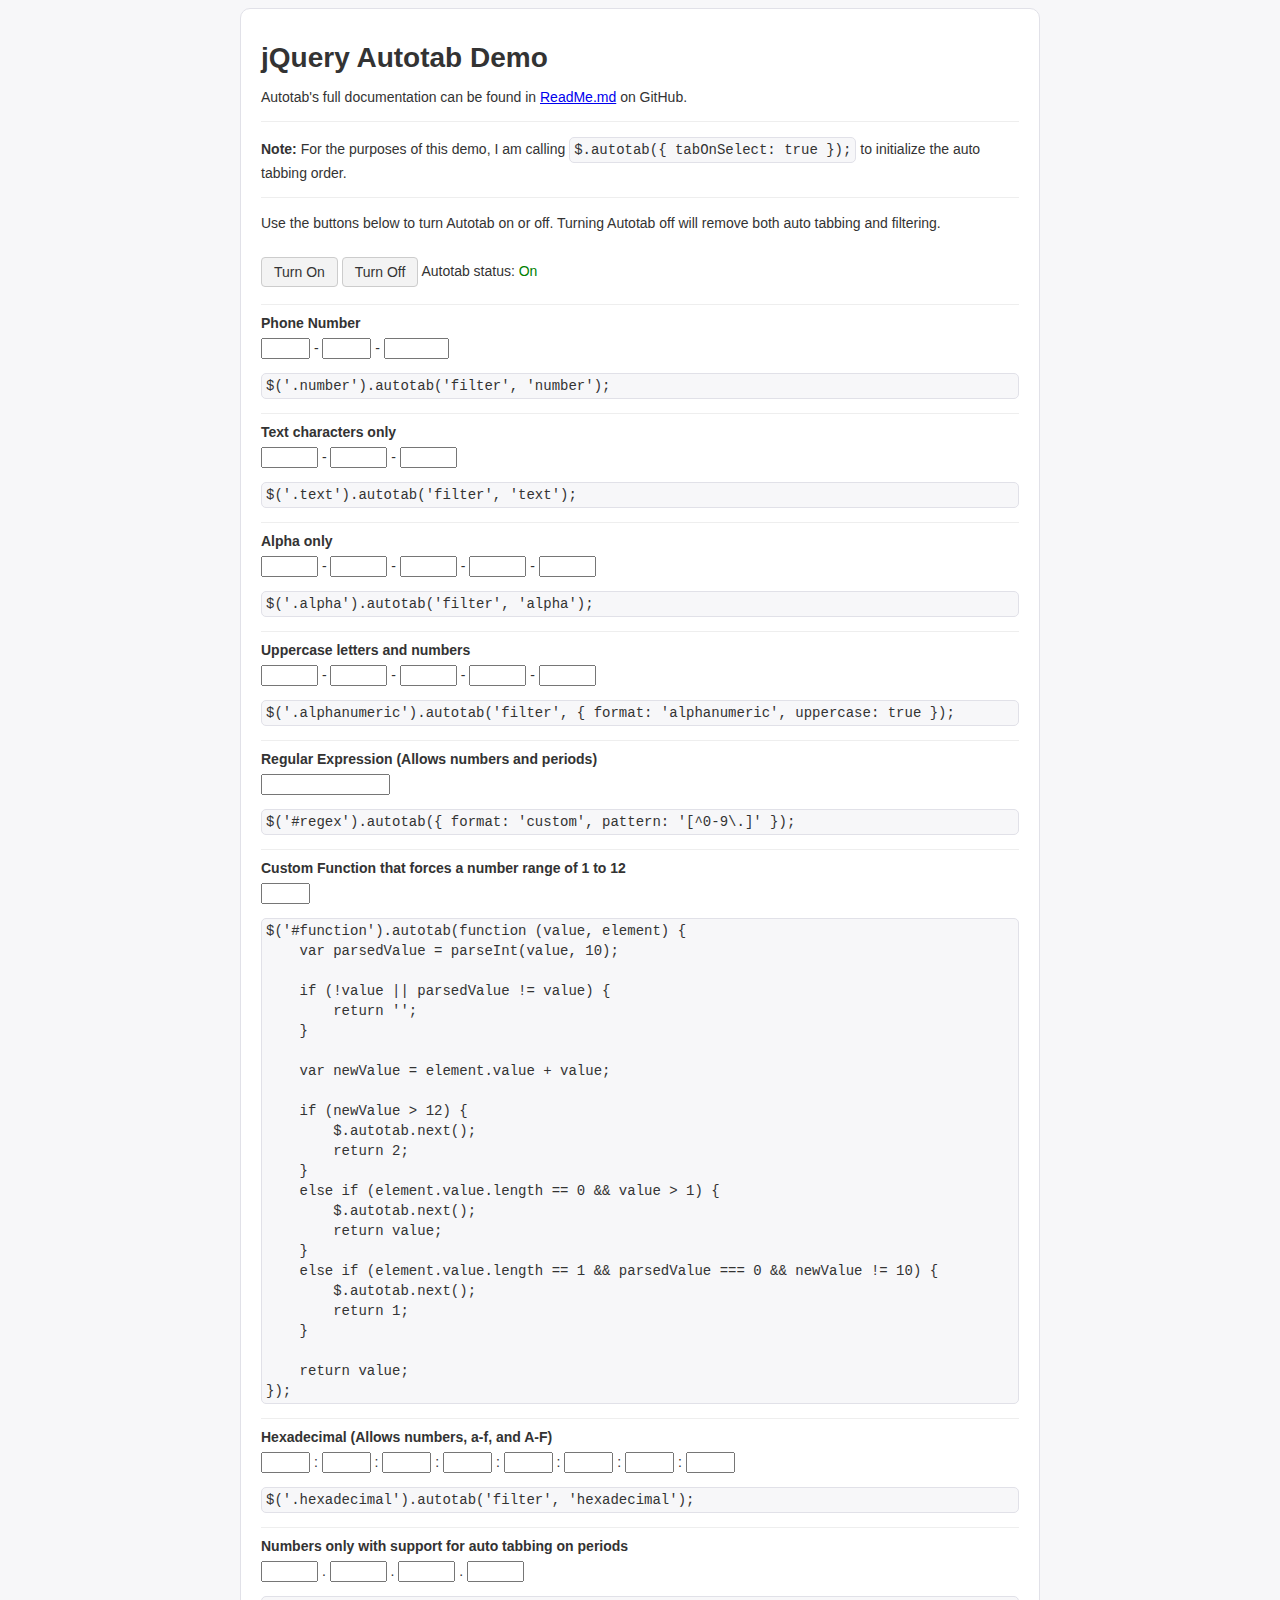
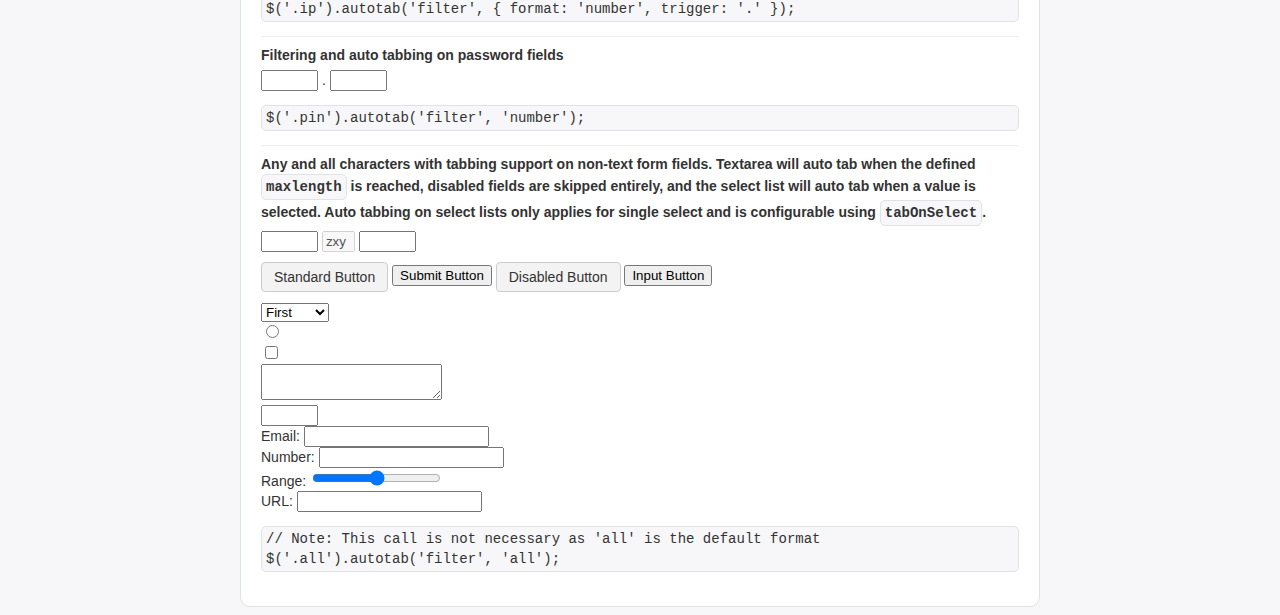
<file: index.html>
<!DOCTYPE html>

<html>
    <head>
        <title>jQuery Autotab Demo</title>
        <meta http-equiv="Content-Type" content="text/html; charset=utf-8">
        <script src="http://code.jquery.com/jquery-1.11.1.min.js"></script>
        <script src="js/jquery.autotab.js"></script>
        <script>
        $(function () {
            $.autotab({ tabOnSelect: true });
            $('.number').autotab('filter', 'number');
            $('.text').autotab('filter', 'text');
            $('.alpha').autotab('filter', 'alpha');
            $('.alphanumeric').autotab('filter', { format: 'alphanumeric', uppercase: true });
            $('#regex').autotab('filter', { format: 'custom', pattern: '[^0-9\.]', maxlength: 15 });
            $('#function').autotab('filter', function (value, element) {
                var parsedValue = parseInt(value, 10);

                if (!value || parsedValue != value) {
                    return '';
                }

                var newValue = element.value + value;

                if (newValue > 12) {
                    $.autotab.next();
                    return 2;
                }
                else if (element.value.length == 0 && value > 1) {
                    $.autotab.next();
                    return value;
                }
                else if (element.value.length == 1 && parsedValue === 0 && newValue != 10) {
                    $.autotab.next();
                    return 1;
                }

                return value;
            });
            $('.hexadecimal').autotab('filter', 'hexadecimal');
            $('.ip').autotab('filter', { format: 'number', trigger: '.' });
            $('.pin').autotab('filter', 'number');

            $('#remove-autotab').on('click', function () {
                $.autotab.remove();
                $('#autotab-status span').removeClass('on').addClass('off').text('Off');
            });

            $('#restore-autotab').on('click', function () {
                $.autotab.restore();
                $('#autotab-status span').removeClass('off').addClass('on').text('On');
            });
        });
        </script>

        <style>
        body {
            background-color: #f7f7f9;
            color: #333;
            font-family: "Helvetica Neue", Helvetica, Arial, sans-serif;
            font-size: 14px;
            line-height: 20px;
        }
        hr {
            border: 0;
            border-top: 1px solid #eee;
            border-bottom: 1px solid #fff;
        }
        #container {
            background-color: #fff;
            border: 1px solid #e1e1e8;
            border-radius: 10px;
            box-sizing: border-box;
            margin: auto;
            padding: 20px;
            width: 800px;
        }
        pre,
        code {
            background-color: #f7f7f9;
            border: 1px solid #e1e1e8;
            border-radius: 5px;
            padding: 2px 4px;
            word-wrap: break-word;
        }
        code {
            display: inline-block;
        }
        .example {
        }
        .example label {
            display: block;
            font-weight: bold;
            margin-bottom: 5px;
        }
        button {
            background-color: #f3f3f3;
            border: 1px solid #ccc;
            border-radius: 4px;
            color: #333;
            cursor: pointer;
            display: inline-block;
            font-size: 14px;
            margin: 10px 0;
            /*outline: none;*/
            padding: 6px 12px;
            position: relative;
            text-align: center;
            vertical-align: middle;
            white-space: nowrap;
        }
        button:hover {
            background-color: #eee;
        }
        button:active {
            top: 1px;
        }
        .on {
            color: green;
        }
        .off {
            color: red;
        }
        </style>
    </head>

    <body>
        <div id="container">
            <h1>jQuery Autotab Demo</h1>
            <p>Autotab's full documentation can be found in <a href="https://github.com/Mathachew/jquery-autotab/blob/master/README.md">ReadMe.md</a> on GitHub.</p>

            <hr>

            <p><strong>Note:</strong> For the purposes of this demo, I am calling <code>$.autotab({ tabOnSelect: true });</code> to initialize the auto tabbing order.</p>

            <hr>

            <div>
                <p>Use the buttons below to turn Autotab on or off. Turning Autotab off will remove both auto tabbing and filtering.</p>

                <button id="restore-autotab">Turn On</button>
                <button id="remove-autotab">Turn Off</button>
                <span id="autotab-status">Autotab status: <span class="on">On</span></span>
            </div>

            <hr>

            <div>
                <div class="example">
                    <label for="number1">Phone Number</label>

                    <input type="text" id="number1" class="number" maxlength="3" size="3">
                    -
                    <input type="text" id="number2" class="number" maxlength="3" size="3">
                    -
                    <input type="text" id="number3" class="number" maxlength="4" size="5">
                </div>
                <pre>
$('.number').autotab('filter', 'number');
</pre>
            </div>

            <hr>

            <div>
                <div class="example">
                    <label for="text1">Text characters only</label>

                    <input type="text" id="text1" class="text" maxlength="5" size="4">
                    -
                    <input type="text" id="text2" class="text" maxlength="4" size="4">
                    -
                    <input type="text" id="text3" class="text" maxlength="5" size="4">
                </div>
                <pre>
$('.text').autotab('filter', 'text');
</pre>
            </div>

            <hr>

            <div>
                <div class="example">
                    <label for="alpha1">Alpha only</label>

                    <input type="text" id="alpha1" class="alpha" maxlength="5" size="4">
                    -
                    <input type="text" id="alpha2" class="alpha" maxlength="5" size="4">
                    -
                    <input type="text" id="alpha3" class="alpha" maxlength="5" size="4">
                    -
                    <input type="text" id="alpha4" class="alpha" maxlength="5" size="4">
                    -
                    <input type="text" id="alpha5" class="alpha" maxlength="5" size="4">
                </div>
                <pre>
$('.alpha').autotab('filter', 'alpha');
</pre>
            </div>

            <hr>

            <div>
                <div class="example">
                    <label for="alphanumeric1">Uppercase letters and numbers</label>

                    <input type="text" id="alphanumeric1" class="alphanumeric" maxlength="5" size="4">
                    -
                    <input type="text" id="alphanumeric2" class="alphanumeric" maxlength="5" size="4">
                    -
                    <input type="text" id="alphanumeric3" class="alphanumeric" maxlength="5" size="4">
                    -
                    <input type="text" id="alphanumeric4" class="alphanumeric" maxlength="5" size="4">
                    -
                    <input type="text" id="alphanumeric5" class="alphanumeric" maxlength="5" size="4">
                </div>
                <pre>
$('.alphanumeric').autotab('filter', { format: 'alphanumeric', uppercase: true });
</pre>
            </div>

            <hr>

            <div>
                <div class="example">
                    <label for="regex">Regular Expression (Allows numbers and periods)</label>
                    <input type="text" id="regex" maxlength="15" size="13">
                </div>
                <pre>
$('#regex').autotab({ format: 'custom', pattern: '[^0-9\.]' });
</pre>
            </div>

            <hr>

            <div>
                <div class="example">
                    <label for="function">Custom Function that forces a number range of 1 to 12</label>
                    <input type="text" id="function" maxlength="2" size="3">
                </div>
                <pre>
$('#function').autotab(function (value, element) {
    var parsedValue = parseInt(value, 10);

    if (!value || parsedValue != value) {
        return '';
    }

    var newValue = element.value + value;

    if (newValue &gt; 12) {
        $.autotab.next();
        return 2;
    }
    else if (element.value.length == 0 &amp;&amp; value &gt; 1) {
        $.autotab.next();
        return value;
    }
    else if (element.value.length == 1 &amp;&amp; parsedValue === 0 &amp;&amp; newValue != 10) {
        $.autotab.next();
        return 1;
    }

    return value;
});
</pre>
            </div>

            <hr>

            <div>
                <div class="example">
                    <label for="regex">Hexadecimal (Allows numbers, a-f, and A-F)</label>

                    <input type="text" id="hexadecimal1" class="hexadecimal" maxlength="4" size="3">
                    :
                    <input type="text" id="hexadecimal2" class="hexadecimal" maxlength="4" size="3">
                    :
                    <input type="text" id="hexadecimal3" class="hexadecimal" maxlength="4" size="3">
                    :
                    <input type="text" id="hexadecimal4" class="hexadecimal" maxlength="4" size="3">
                    :
                    <input type="text" id="hexadecimal5" class="hexadecimal" maxlength="4" size="3">
                    :
                    <input type="text" id="hexadecimal6" class="hexadecimal" maxlength="4" size="3">
                    :
                    <input type="text" id="hexadecimal7" class="hexadecimal" maxlength="4" size="3">
                    :
                    <input type="text" id="hexadecimal8" class="hexadecimal" maxlength="4" size="3">
                </div>
                <pre>
$('.hexadecimal').autotab('filter', 'hexadecimal');
</pre>
            </div>

            <hr>

            <div>
                <div class="example">
                    <label for="ip1">Numbers only with support for auto tabbing on periods</label>

                    <input type="text" id="ip1" class="ip" maxlength="3" size="4">
                    .
                    <input type="text" id="ip2" class="ip" maxlength="3" size="4">
                    .
                    <input type="text" id="ip3" class="ip" maxlength="3" size="4">
                    .
                    <input type="text" id="ip4" class="ip" maxlength="3" size="4">
                </div>
                <pre>
$('.ip').autotab('filter', { format: 'number', trigger: '.' });
</pre>
            </div>

            <hr>

            <div>
                <div class="example">
                    <label for="pin1">Filtering and auto tabbing on password fields</label>

                    <input type="password" id="pin1" class="pin" maxlength="3" size="4">
                    .
                    <input type="password" id="pin2" class="pin" maxlength="3" size="4">
                </div>
                <pre>
$('.pin').autotab('filter', 'number');
</pre>
            </div>

            <hr>

            <div>
                <div class="example">
                    <label for="all1">Any and all characters with tabbing support on non-text form fields. Textarea will auto tab when the defined <code>maxlength</code> is reached, disabled fields are skipped entirely, and the select list will auto tab when a value is selected. Auto tabbing on select lists only applies for single select and is configurable using <code>tabOnSelect</code>.</label>

                    <input type="text" id="all1" class="all" maxlength="5" size="4">
                    <input type="text" id="all2" class="all" maxlength="3" size="1" disabled="disabled" value="zxy">
                    <input type="text" id="all3" class="all" maxlength="5" size="4">
                    <br>
                    <button value="button">Standard Button</button> <input type="submit" value="Submit Button"> <button value="button" disabled="disabled">Disabled Button</button> <input type="button" value="Input Button">
                    <br>
                    <select>
                        <option>First</option>
                        <option>Second</option>
                        <option>Third</option>
                    </select>
                    <br>
                    <input type="radio" name="radio">
                    <br>
                    <input type="checkbox">
                    <br>
                    <textarea cols="20" rows="2" maxlength="10" class="all"></textarea>
                    <br>
                    <input type="text" id="all4" class="all" maxlength="5" size="4">
                    <br>
                    Email: <input type="email" id="all5">
                    <br>
                    Number: <input type="number" id="all6">
                    <br>
                    Range: <input type="range" id="all7">
                    <br>
                    URL: <input type="url" id="all8">
                </div>
                <pre>
// Note: This call is not necessary as 'all' is the default format
$('.all').autotab('filter', 'all');
</pre>
            </div>
        </div>

        <script>
            (function (p) {
                if (p.indexOf('file:') == 0) {
                    return;
                }

                (function(i,s,o,g,r,a,m){i['GoogleAnalyticsObject']=r;i[r]=i[r]||function(){
                (i[r].q=i[r].q||[]).push(arguments)},i[r].l=1*new Date();a=s.createElement(o),
                m=s.getElementsByTagName(o)[0];a.async=1;a.src=g;m.parentNode.insertBefore(a,m)
                })(window,document,'script','//www.google-analytics.com/analytics.js','ga');
                ga('create', 'UA-16922340-11', 'auto');
                ga('send', 'pageview');
            })(window.location.protocol);
        </script>
    </body>
</html>
</file>
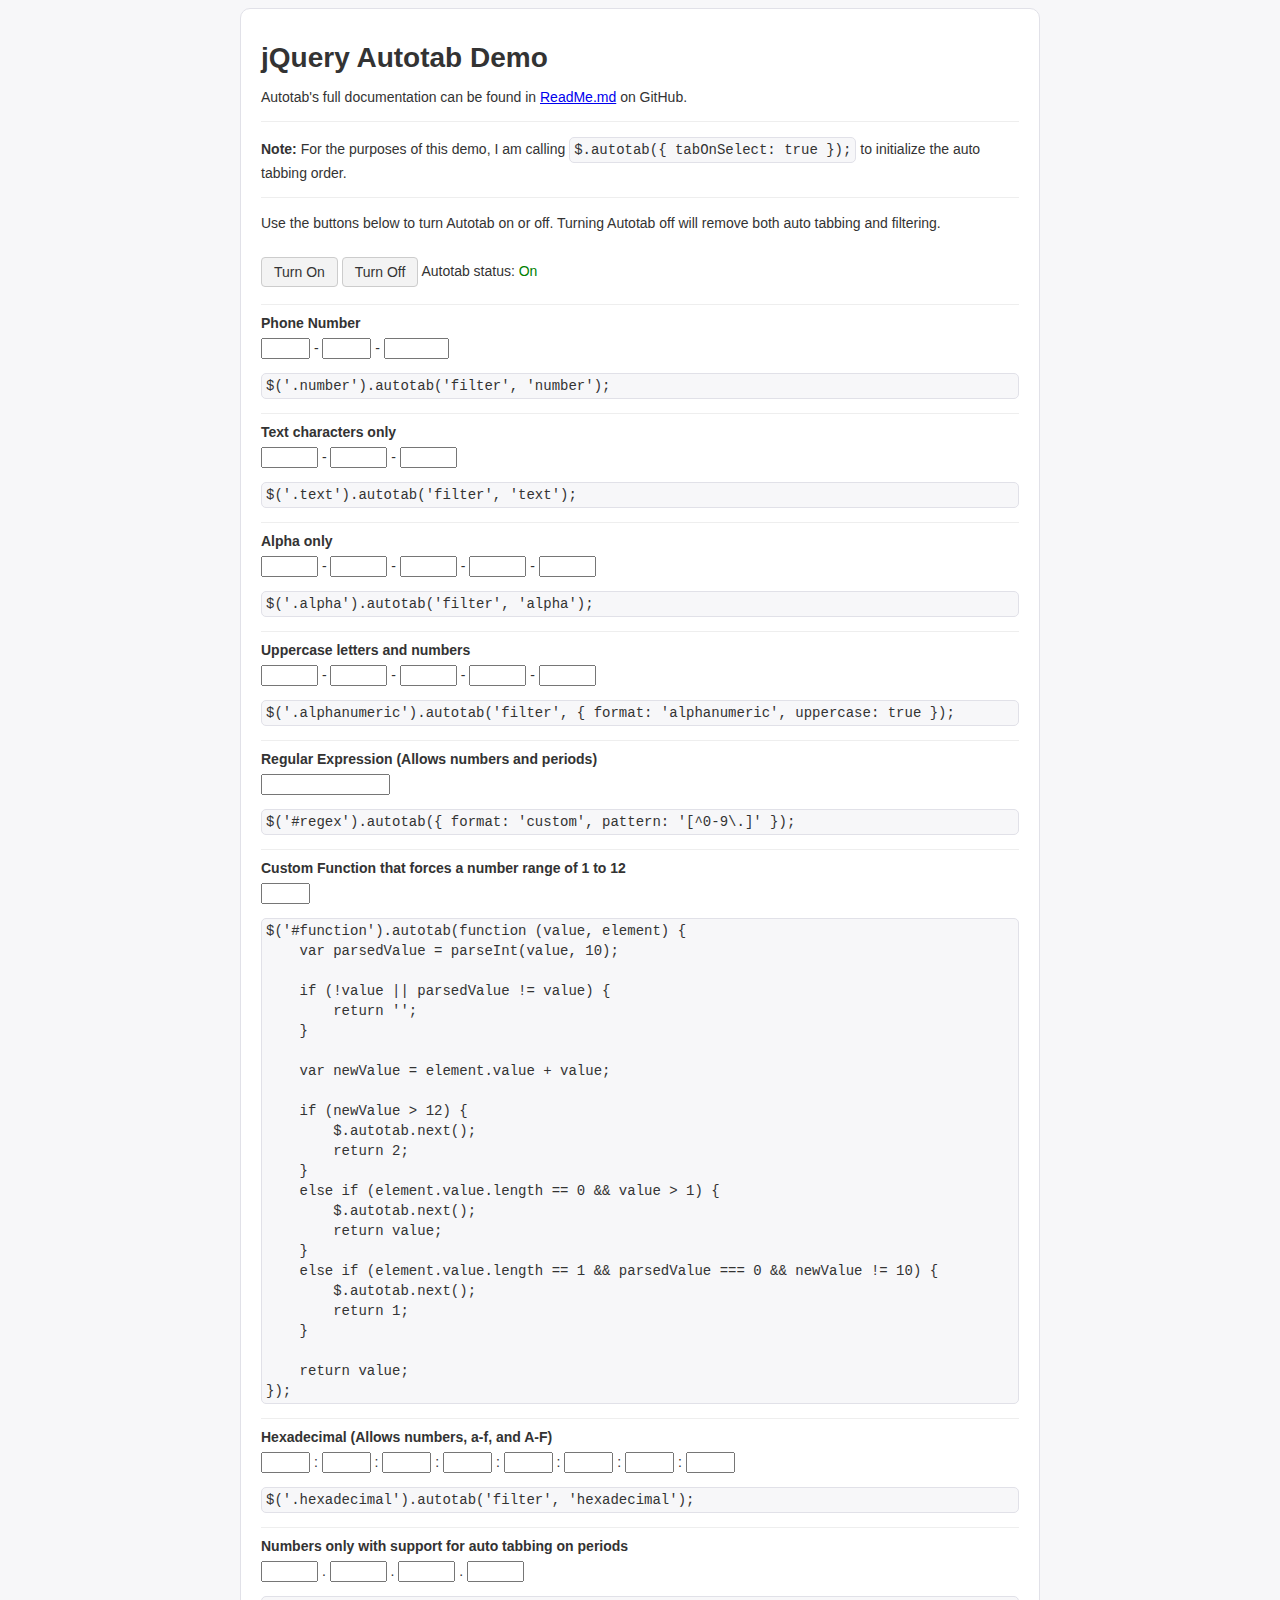
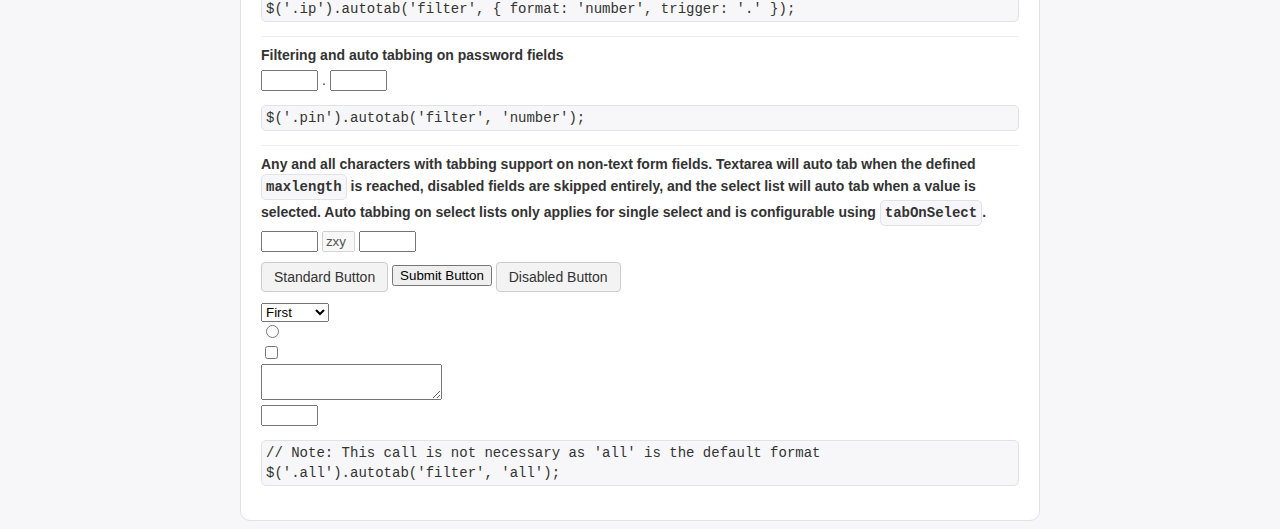
<file: demo.html>
<!DOCTYPE html>

<html>
    <head>
        <title>jQuery Autotab Demo</title>
        <meta http-equiv="Content-Type" content="text/html; charset=utf-8" />
        <script src="http://code.jquery.com/jquery-1.11.1.min.js"></script>
        <script src="js/jquery.autotab.js"></script>
        <script>
        $(function () {
            $.autotab({ tabOnSelect: true });
            $('.number').autotab('filter', 'number');
            $('.text').autotab('filter', 'text');
            $('.alpha').autotab('filter', 'alpha');
            $('.alphanumeric').autotab('filter', { format: 'alphanumeric', uppercase: true });
            $('#regex').autotab('filter', { format: 'custom', pattern: '[^0-9\.]', maxlength: 15 });
            $('#function').autotab('filter', function (value, element) {
                var parsedValue = parseInt(value, 10);

                if (!value || parsedValue != value) {
                    return '';
                }

                var newValue = element.value + value;

                if (newValue > 12) {
                    $.autotab.next();
                    return 2;
                }
                else if (element.value.length == 0 && value > 1) {
                    $.autotab.next();
                    return value;
                }
                else if (element.value.length == 1 && parsedValue === 0 && newValue != 10) {
                    $.autotab.next();
                    return 1;
                }

                return value;
            });
            $('.hexadecimal').autotab('filter', 'hexadecimal');
            $('.ip').autotab('filter', { format: 'number', trigger: '.' });
            $('.pin').autotab('filter', 'number');

            $('#remove-autotab').on('click', function () {
                $.autotab.remove();
                $('#autotab-status span').removeClass('on').addClass('off').text('Off');
            });

            $('#restore-autotab').on('click', function () {
                $.autotab.restore();
                $('#autotab-status span').removeClass('off').addClass('on').text('On');
            });
        });
        </script>

        <style>
        body {
            background-color: #f7f7f9;
            color: #333;
            font-family: "Helvetica Neue", Helvetica, Arial, sans-serif;
            font-size: 14px;
            line-height: 20px;
        }
        hr {
            border: 0;
            border-top: 1px solid #eee;
            border-bottom: 1px solid #fff;
        }
        #container {
            background-color: #fff;
            border: 1px solid #e1e1e8;
            border-radius: 10px;
            box-sizing: border-box;
            margin: auto;
            padding: 20px;
            width: 800px;
        }
        pre,
        code {
            background-color: #f7f7f9;
            border: 1px solid #e1e1e8;
            border-radius: 5px;
            padding: 2px 4px;
            word-wrap: break-word;
        }
        code {
            display: inline-block;
        }
        .example {
        }
        .example label {
            display: block;
            font-weight: bold;
            margin-bottom: 5px;
        }
        button {
            background-color: #f3f3f3;
            border: 1px solid #ccc;
            border-radius: 4px;
            color: #333;
            cursor: pointer;
            display: inline-block;
            font-size: 14px;
            margin: 10px 0;
            /*outline: none;*/
            padding: 6px 12px;
            position: relative;
            text-align: center;
            vertical-align: middle;
            white-space: nowrap;
        }
        button:hover {
            background-color: #eee;
        }
        button:active {
            top: 1px;
        }
        .on {
            color: green;
        }
        .off {
            color: red;
        }
        </style>
    </head>

    <body>
        <div id="container">
            <h1>jQuery Autotab Demo</h1>
            <p>Autotab's full documentation can be found in <a href="https://github.com/Mathachew/jquery-autotab/blob/master/README.md">ReadMe.md</a> on GitHub.</p>

            <hr />

            <p><strong>Note:</strong> For the purposes of this demo, I am calling <code>$.autotab({ tabOnSelect: true });</code> to initialize the auto tabbing order.</p>

            <hr />

            <div>
                <p>Use the buttons below to turn Autotab on or off. Turning Autotab off will remove both auto tabbing and filtering.</p>

                <button id="restore-autotab">Turn On</button>
                <button id="remove-autotab">Turn Off</button>
                <span id="autotab-status">Autotab status: <span class="on">On</span></span>
            </div>

            <hr />

            <div>
                <div class="example">
                    <label for="number1">Phone Number</label>

                    <input type="text" id="number1" class="number" maxlength="3" size="3" />
                    -
                    <input type="text" id="number2" class="number" maxlength="3" size="3" />
                    -
                    <input type="text" id="number3" class="number" maxlength="4" size="5" />
                </div>
                <pre>
$('.number').autotab('filter', 'number');
</pre>
            </div>

            <hr />

            <div>
                <div class="example">
                    <label for="text1">Text characters only</label>

                    <input type="text" id="text1" class="text" maxlength="5" size="4" />
                    -
                    <input type="text" id="text2" class="text" maxlength="4" size="4" />
                    -
                    <input type="text" id="text3" class="text" maxlength="5" size="4" />
                </div>
                <pre>
$('.text').autotab('filter', 'text');
</pre>
            </div>

            <hr />

            <div>
                <div class="example">
                    <label for="alpha1">Alpha only</label>

                    <input type="text" id="alpha1" class="alpha" maxlength="5" size="4" />
                    -
                    <input type="text" id="alpha2" class="alpha" maxlength="5" size="4" />
                    -
                    <input type="text" id="alpha3" class="alpha" maxlength="5" size="4" />
                    -
                    <input type="text" id="alpha4" class="alpha" maxlength="5" size="4" />
                    -
                    <input type="text" id="alpha5" class="alpha" maxlength="5" size="4" />
                </div>
                <pre>
$('.alpha').autotab('filter', 'alpha');
</pre>
            </div>

            <hr />

            <div>
                <div class="example">
                    <label for="alphanumeric1">Uppercase letters and numbers</label>

                    <input type="text" id="alphanumeric1" class="alphanumeric" maxlength="5" size="4" />
                    -
                    <input type="text" id="alphanumeric2" class="alphanumeric" maxlength="5" size="4" />
                    -
                    <input type="text" id="alphanumeric3" class="alphanumeric" maxlength="5" size="4" />
                    -
                    <input type="text" id="alphanumeric4" class="alphanumeric" maxlength="5" size="4" />
                    -
                    <input type="text" id="alphanumeric5" class="alphanumeric" maxlength="5" size="4" />
                </div>
                <pre>
$('.alphanumeric').autotab('filter', { format: 'alphanumeric', uppercase: true });
</pre>
            </div>

            <hr />

            <div>
                <div class="example">
                    <label for="regex">Regular Expression (Allows numbers and periods)</label>
                    <input type="text" id="regex" maxlength="15" size="13" />
                </div>
                <pre>
$('#regex').autotab({ format: 'custom', pattern: '[^0-9\.]' });
</pre>
            </div>

            <hr />

            <div>
                <div class="example">
                    <label for="function">Custom Function that forces a number range of 1 to 12</label>
                    <input type="text" id="function" maxlength="2" size="3" />
                </div>
                <pre>
$('#function').autotab(function (value, element) {
    var parsedValue = parseInt(value, 10);

    if (!value || parsedValue != value) {
        return '';
    }

    var newValue = element.value + value;

    if (newValue &gt; 12) {
        $.autotab.next();
        return 2;
    }
    else if (element.value.length == 0 &amp;&amp; value &gt; 1) {
        $.autotab.next();
        return value;
    }
    else if (element.value.length == 1 &amp;&amp; parsedValue === 0 &amp;&amp; newValue != 10) {
        $.autotab.next();
        return 1;
    }

    return value;
});
</pre>
            </div>

            <hr />

            <div>
                <div class="example">
                    <label for="regex">Hexadecimal (Allows numbers, a-f, and A-F)</label>

                    <input type="text" id="hexadecimal1" class="hexadecimal" maxlength="4" size="3" />
                    :
                    <input type="text" id="hexadecimal2" class="hexadecimal" maxlength="4" size="3" />
                    :
                    <input type="text" id="hexadecimal3" class="hexadecimal" maxlength="4" size="3" />
                    :
                    <input type="text" id="hexadecimal4" class="hexadecimal" maxlength="4" size="3" />
                    :
                    <input type="text" id="hexadecimal5" class="hexadecimal" maxlength="4" size="3" />
                    :
                    <input type="text" id="hexadecimal6" class="hexadecimal" maxlength="4" size="3" />
                    :
                    <input type="text" id="hexadecimal7" class="hexadecimal" maxlength="4" size="3" />
                    :
                    <input type="text" id="hexadecimal8" class="hexadecimal" maxlength="4" size="3" />
                </div>
                <pre>
$('.hexadecimal').autotab('filter', 'hexadecimal');
</pre>
            </div>

            <hr />

            <div>
                <div class="example">
                    <label for="ip1">Numbers only with support for auto tabbing on periods</label>

                    <input type="text" id="ip1" class="ip" maxlength="3" size="4" />
                    .
                    <input type="text" id="ip2" class="ip" maxlength="3" size="4" />
                    .
                    <input type="text" id="ip3" class="ip" maxlength="3" size="4" />
                    .
                    <input type="text" id="ip4" class="ip" maxlength="3" size="4" />
                </div>
                <pre>
$('.ip').autotab('filter', { format: 'number', trigger: '.' });
</pre>
            </div>

            <hr />

            <div>
                <div class="example">
                    <label for="pin1">Filtering and auto tabbing on password fields</label>

                    <input type="password" id="pin1" class="pin" maxlength="3" size="4" />
                    .
                    <input type="password" id="pin2" class="pin" maxlength="3" size="4" />
                </div>
                <pre>
$('.pin').autotab('filter', 'number');
</pre>
            </div>

            <hr />

            <div>
                <div class="example">
                    <label for="all1">Any and all characters with tabbing support on non-text form fields. Textarea will auto tab when the defined <code>maxlength</code> is reached, disabled fields are skipped entirely, and the select list will auto tab when a value is selected. Auto tabbing on select lists only applies for single select and is configurable using <code>tabOnSelect</code>.</label>

                    <input type="text" id="all1" class="all" maxlength="5" size="4" />
                    <input type="text" id="all2" class="all" maxlength="3" size="1" disabled="disabled" value="zxy" />
                    <input type="text" id="all3" class="all" maxlength="5" size="4" />
                    <br />
                    <button value="button">Standard Button</button> <input type="submit" value="Submit Button" /> <button value="button" disabled="disabled">Disabled Button</button> 
                    <br />
                    <select>
                        <option>First</option>
                        <option>Second</option>
                        <option>Third</option>
                    </select>
                    <br />
                    <input type="radio" name="radio" />
                    <br />
                    <input type="checkbox" />
                    <br />
                    <textarea cols="20" rows="2" maxlength="10" class="all"></textarea>
                    <br />
                    <input type="text" id="all4" class="all" maxlength="5" size="4" />
                </div>
                <pre>
// Note: This call is not necessary as 'all' is the default format
$('.all').autotab('filter', 'all');
</pre>
            </div>
        </div>
    </body>
</html>
</file>
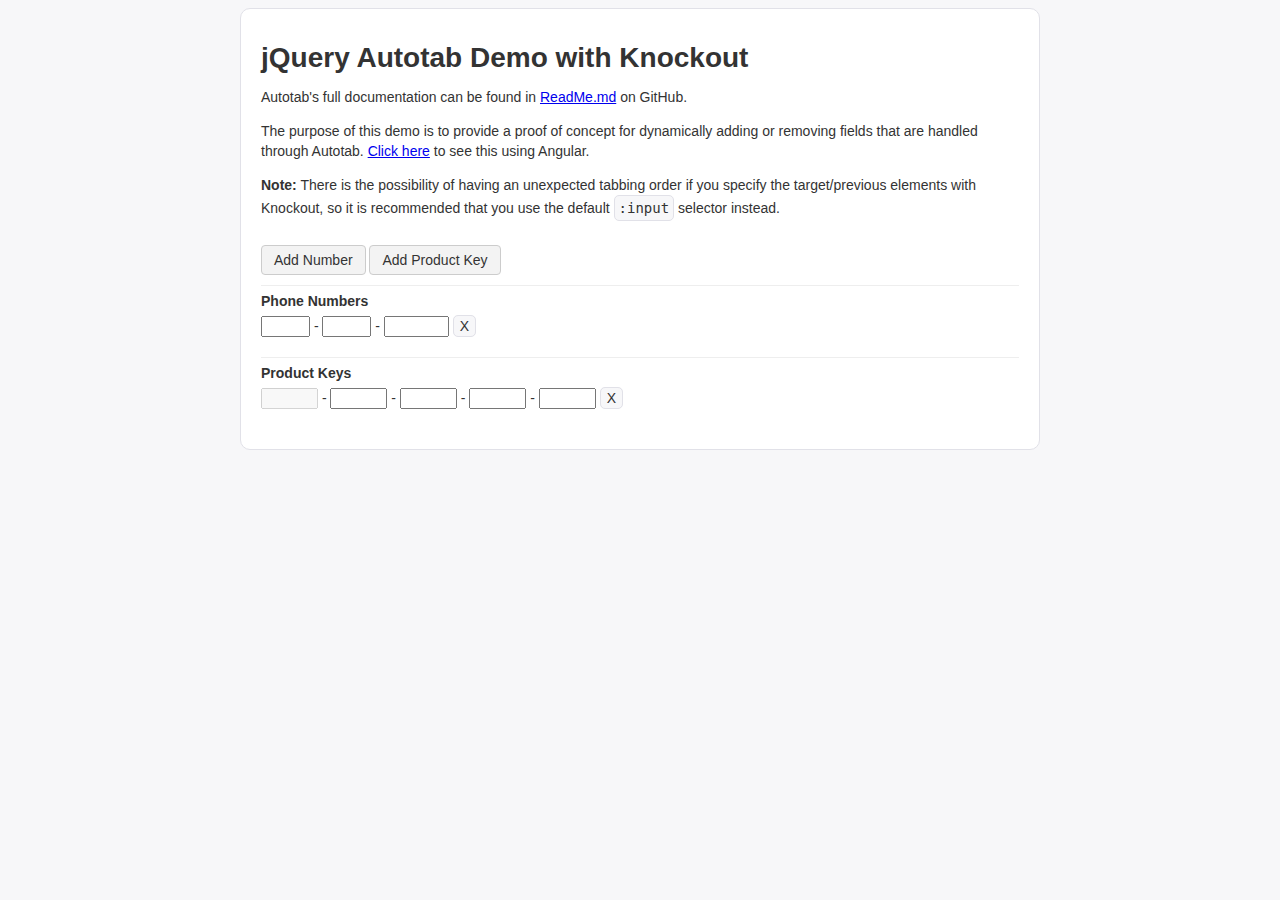
<file: knockout.html>
<!DOCTYPE html>

<html>
    <head>
        <title>jQuery Autotab Demo with Knockout</title>
        <meta http-equiv="Content-Type" content="text/html; charset=utf-8">
        <link href="css/screen.css" rel="stylesheet">
        <script src="http://code.jquery.com/jquery-1.11.1.min.js"></script>
        <script src="js/jquery.autotab.js"></script>
        <script src="http://knockoutjs.com/downloads/knockout-3.2.0.js"></script>
        <script>
        $.autotab.selectFilterByClass = true;

        function PhoneNumberViewModel() {
            var self = this;

            self.areaCode = ko.observable();
            self.number1 = ko.observable();
            self.number2 = ko.observable();
        }

        function ProductKeyViewModel() {
            var self = this;

            self.set1 = ko.observable('JQATB');
            self.set2 = ko.observable();
            self.set3 = ko.observable();
            self.set4 = ko.observable();
            self.set5 = ko.observable();
        }

        function AutotabViewModel() {
            var self = this;

            self.phones = ko.observableArray();
            self.productKeys = ko.observableArray();

            self.addPhone = function () {
                self.phones.push(new PhoneNumberViewModel());

                setTimeout(function () {
                    $.autotab.refresh();
                }, 1);
            };

            self.removePhone = function (viewModel, event) {
                if (self.phones().length <= 1) {
                    return;
                }

                self.phones.remove(viewModel);

                setTimeout(function () {
                    $.autotab.refresh();
                }, 1);
            };

            self.addProductKey = function () {
                self.productKeys.push(new ProductKeyViewModel());

                setTimeout(function () {
                    var lastField = (self.productKeys().length * 5);

                    for (var i = 0; i < 5; i++) {
                        $('#productKey' + (lastField - i)).autotab('filter', { uppercase: true });
                    }

                    $.autotab.refresh();
                }, 1);
            };

            self.removeProductKey = function (viewModel, event) {
                if (self.productKeys().length <= 1) {
                    return;
                }

                self.productKeys.remove(viewModel);

                setTimeout(function () {
                    $.autotab.refresh();
                }, 1);
            };

            self.addPhone();
            self.addProductKey();
        }

        var vm;

        $(function () {
            vm = new AutotabViewModel();
            ko.applyBindings(vm);
        });
        </script>
    </head>

    <body>
        <div id="container">
            <h1>jQuery Autotab Demo with Knockout</h1>
            <p>Autotab's full documentation can be found in <a href="https://github.com/Mathachew/jquery-autotab/blob/master/README.md">ReadMe.md</a> on GitHub.</p>

            <p>The purpose of this demo is to provide a proof of concept for dynamically adding or removing fields that are handled through Autotab. <a href="./angular.html">Click here</a> to see this using Angular.</p>

            <p><strong>Note:</strong> There is the possibility of having an unexpected tabbing order if you specify the target/previous elements with Knockout, so it is recommended that you use the default <code>:input</code> selector instead.</p>

            <div>
                <button data-bind="click: addPhone">Add Number</button>
                <button data-bind="click: addProductKey">Add Product Key</button>
            </div>

            <div class="example">
                <label>Phone Numbers</label>

                <div data-bind="foreach: phones">
                    <div>
                        <input type="text" class="number" maxlength="3" size="3" data-bind="value: areaCode, attr: { id: 'number' + (($index() * 3) + 1) }">
                        -
                        <input type="text" class="number" maxlength="3" size="3" data-bind="value: number1, attr: { id: 'number' + (($index() * 3) + 2) }">
                        -
                        <input type="text" class="number" maxlength="4" size="5" data-bind="value: number2, attr: { id: 'number' + (($index() * 3) + 3) }">

                        <span class="remove" data-bind="visible: $parent.phones().length > 1">
                            <a href="javascript:;" data-bind="click: $parent.removePhone">X</a>
                        </span>
                    </div>
                    <br>
                </div>
            </div>

            <div class="example">
                <label>Product Keys</label>

                <div data-bind="foreach: productKeys">
                    <div>
                        <input type="text" class="alphanumeric" maxlength="5" size="4" disabled="disabled" data-bind="value: set1, attr: { id: 'productKey' + (($index() * 5) + 1) }">
                        -
                        <input type="text" class="alphanumeric" maxlength="5" size="4" data-bind="value: set2, attr: { id: 'productKey' + (($index() * 5) + 2) }">
                        -
                        <input type="text" class="alphanumeric" maxlength="5" size="4" data-bind="value: set3, attr: { id: 'productKey' + (($index() * 5) + 3) }">
                        -
                        <input type="text" class="alphanumeric" maxlength="5" size="4" data-bind="value: set4, attr: { id: 'productKey' + (($index() * 5) + 4) }">
                        -
                        <input type="text" class="alphanumeric" maxlength="5" size="4" data-bind="value: set5, attr: { id: 'productKey' + (($index() * 5) + 5) }">

                        <span class="remove" data-bind="visible: $parent.productKeys().length > 1">
                            <a href="javascript:;" data-bind="click: $parent.removeProductKey">X</a>
                        </span>
                    </div>
                    <br>
                </div>
            </div>
        </div>

        <script>
            (function (p) {
                if (p.indexOf('file:') == 0) {
                    return;
                }

                (function(i,s,o,g,r,a,m){i['GoogleAnalyticsObject']=r;i[r]=i[r]||function(){
                (i[r].q=i[r].q||[]).push(arguments)},i[r].l=1*new Date();a=s.createElement(o),
                m=s.getElementsByTagName(o)[0];a.async=1;a.src=g;m.parentNode.insertBefore(a,m)
                })(window,document,'script','//www.google-analytics.com/analytics.js','ga');
                ga('create', 'UA-16922340-11', 'auto');
                ga('send', 'pageview');
            })(window.location.protocol);
        </script>
    </body>
</html>
</file>
<file: css/screen.css>
body {
    background-color: #f7f7f9;
    color: #333;
    font-family: "Helvetica Neue", Helvetica, Arial, sans-serif;
    font-size: 14px;
    line-height: 20px;
}
hr {
    border: 0;
    border-top: 1px solid #eee;
    border-bottom: 1px solid #fff;
}
#container {
    background-color: #fff;
    border: 1px solid #e1e1e8;
    border-radius: 10px;
    box-sizing: border-box;
    margin: auto;
    padding: 20px;
    width: 800px;
}
pre,
code {
    background-color: #f7f7f9;
    border: 1px solid #e1e1e8;
    border-radius: 5px;
    padding: 2px 4px;
    word-wrap: break-word;
}
code {
    display: inline-block;
}
.example {
    border-top: 1px solid #eee;
    padding-top: 5px;
}
.example label {
    display: block;
    font-weight: bold;
    margin-bottom: 5px;
}
button {
    background-color: #f3f3f3;
    border: 1px solid #ccc;
    border-radius: 4px;
    color: #333;
    cursor: pointer;
    display: inline-block;
    font-size: 14px;
    margin: 10px 0;
    /*outline: none;*/
    padding: 6px 12px;
    position: relative;
    text-align: center;
    vertical-align: middle;
    white-space: nowrap;
}
button:hover {
    background-color: #eee;
}
button:active {
    top: 1px;
}
.on {
    color: green;
}
.off {
    color: red;
}
.remove-example {
    float: right;
    margin-top: 5px;
}
.remove a,
.remove-example a {
    background-color: #f7f7f9;
    border: 1px solid #e1e1e8;
    border-radius: 5px;
    color: #333;
    padding: 2px 6px;
    text-decoration: none;
}
.remove a:hover,
.remove-example a:hover {
    background-color: #e7e7e9;
}
</file>
